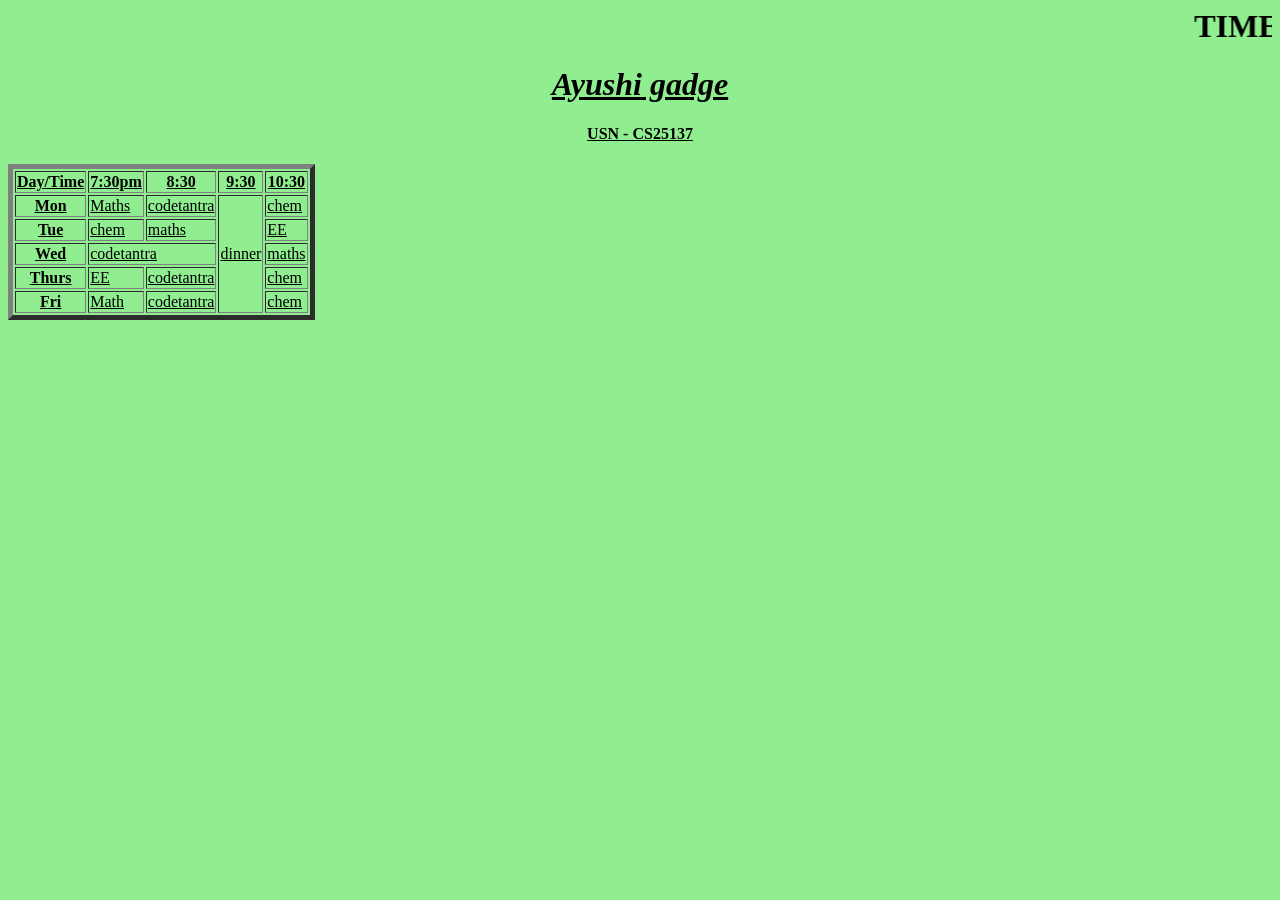
<file: AG.html>
<html>
<h1><marquee>TIME TABLE</marquee></h1>
<h1 align="center"><i><u>Ayushi gadge</i></u></h1>
<h4 align = "center"><u>USN - CS25137</u../></h4>
<body bgcolor = "LightGreen">
<table border ="5px">
<tr cellspacing ="2px">
<th>Day/Time</th>
<th>7:30pm</th>
<th>8:30</th>
<th>9:30</th>
<th>10:30</th>
</tr>
<tr cellspacing ="2px">
<th>Mon</th>
<td>Maths</td>
<td>codetantra</td>
<td rowspan = "5">dinner</td>
<td>chem</td>
</tr>
<tr cellspacing ="2px">
<th>Tue</th>
<td>chem</td>
<td cellpadding="3px">maths</td>
<td>EE</td>
</tr>
<tr cellspacing ="2px">
<th>Wed</th>
<td colspan = "2">codetantra</td>
<td>maths</td>
</tr>
<tr cellspacing ="2px">
<th>Thurs</th>
<td>EE</td>
<td>codetantra</td>
<td>chem</td>
</tr>
<tr cellspacing ="2px">
<th>Fri</th>
<td>Math</td>
<td>codetantra</td>
<td>chem</td>
</tr>
</table>
</html>
</file>
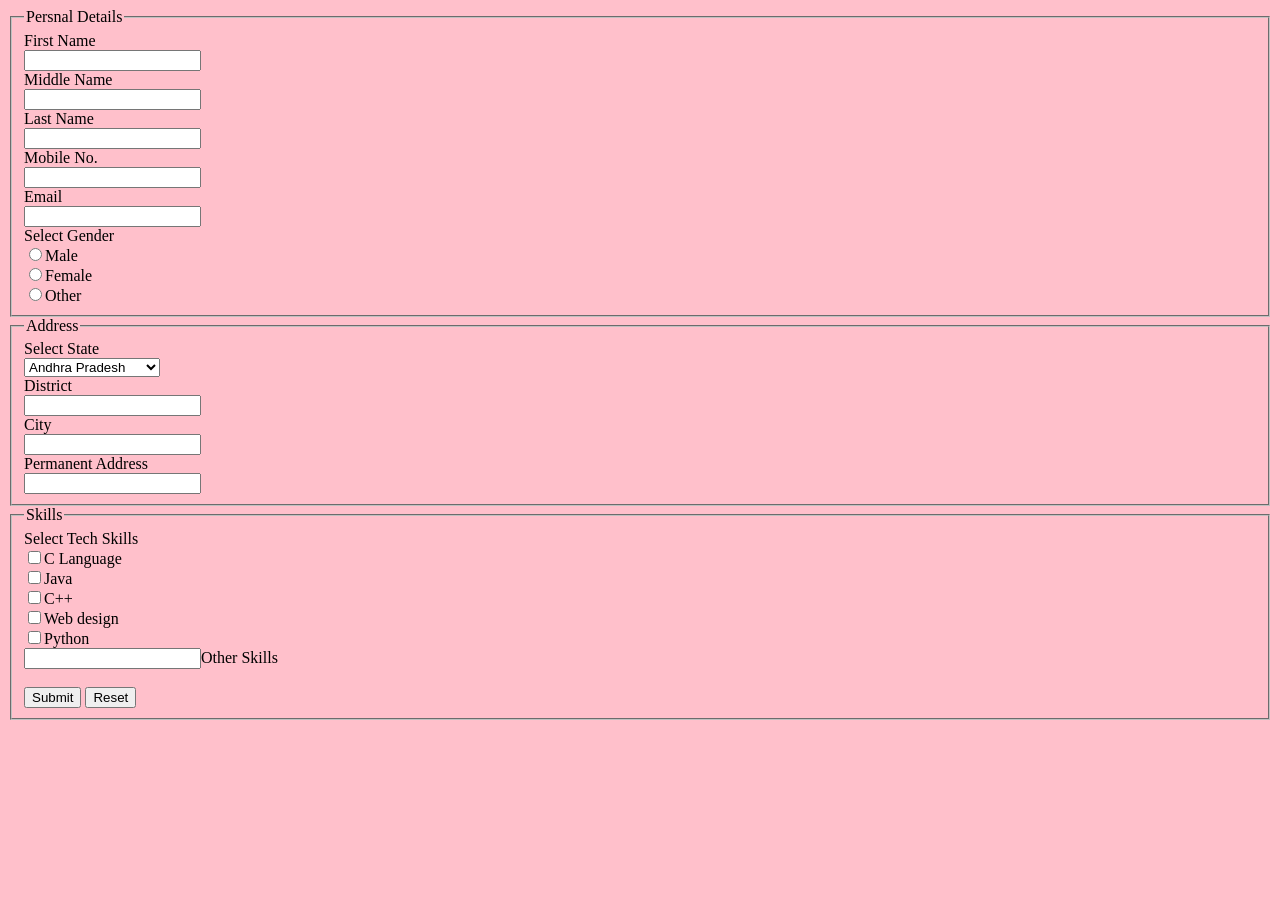
<file: p6.html>
<html>
<title>practical 6</title>
<body bgcolor = "pink">
<form>
<fieldset>
<legend> Persnal Details</legend>
<lable>First Name<br></lable>
<input type = "text"><br>
<lable aling = "center">Middle Name<br></lable>
<input type = "text"><br>
<lable>Last Name<br></lable>
<input type = "text"><br>
<lable>Mobile No. <br></lable>
<input type = "Number"><br>
<lable>Email<br></lable>
<input type = "email"><br>
<lable> Select Gender <br></lable>
<input type = "radio">Male<br>
<input type = "radio">Female<br>
<input type = "radio">Other<br>
</fieldset>
<fieldset>
<legend>Address</legend>
<lable> Select State <br></lable>
<select>
<option>Andhra Pradesh</option>
<option>Arunachal Pradesh</option>
<option>Assam</option>
<option>Bihar</option>
<option>Chhattisgarh</option>
<option>Goa</option>
<option>Gujarat</option>
<option>Haryana</option>
<option>Himachal Pradesh</option>
<option>Jharkhand</option>
<option>Karnataka</option>
<option>Kerala</option>
<option>Madhya Pradesh</option>
<option>Maharashtra</option>
<option>Manipur</option>
<option>Meghalaya</option>
<option>Mizoram</option>
<option>Nagaland</option>
<option>Odisha</option>
<option>Punjab</option>
<option>Rajasthan</option>
<option>Sikkim</option>
<option>Tamil Nadu</option>
<option>Telangana</option>
<option>Tripura</option>
<option>Uttar Pradesh</option>
<option>Uttarakhand</option>
<option>West Bengal</option>
</select><br>
<lable> District <br></lable>
<input type = "text"><br>
<lable> City <br></lable>
<input type = "text"><br>
<lable> Permanent Address <br></lable>
<input type = "text"><br>
</fieldset>
<fieldset>
<legend>Skills</legend>
<lable>Select Tech Skills<br></lable>
<input type = "checkbox">C Language<br>
<input type = "checkbox">Java<br>
<input type = "checkbox">C++<br>
<input type = "checkbox">Web design<br>
<input type = "checkbox">Python<br>
<input type = "text">Other Skills<br>
</fiedset>
<br>
<input type = "submit">
<input type = "reset">
</form>
</body>
</file>
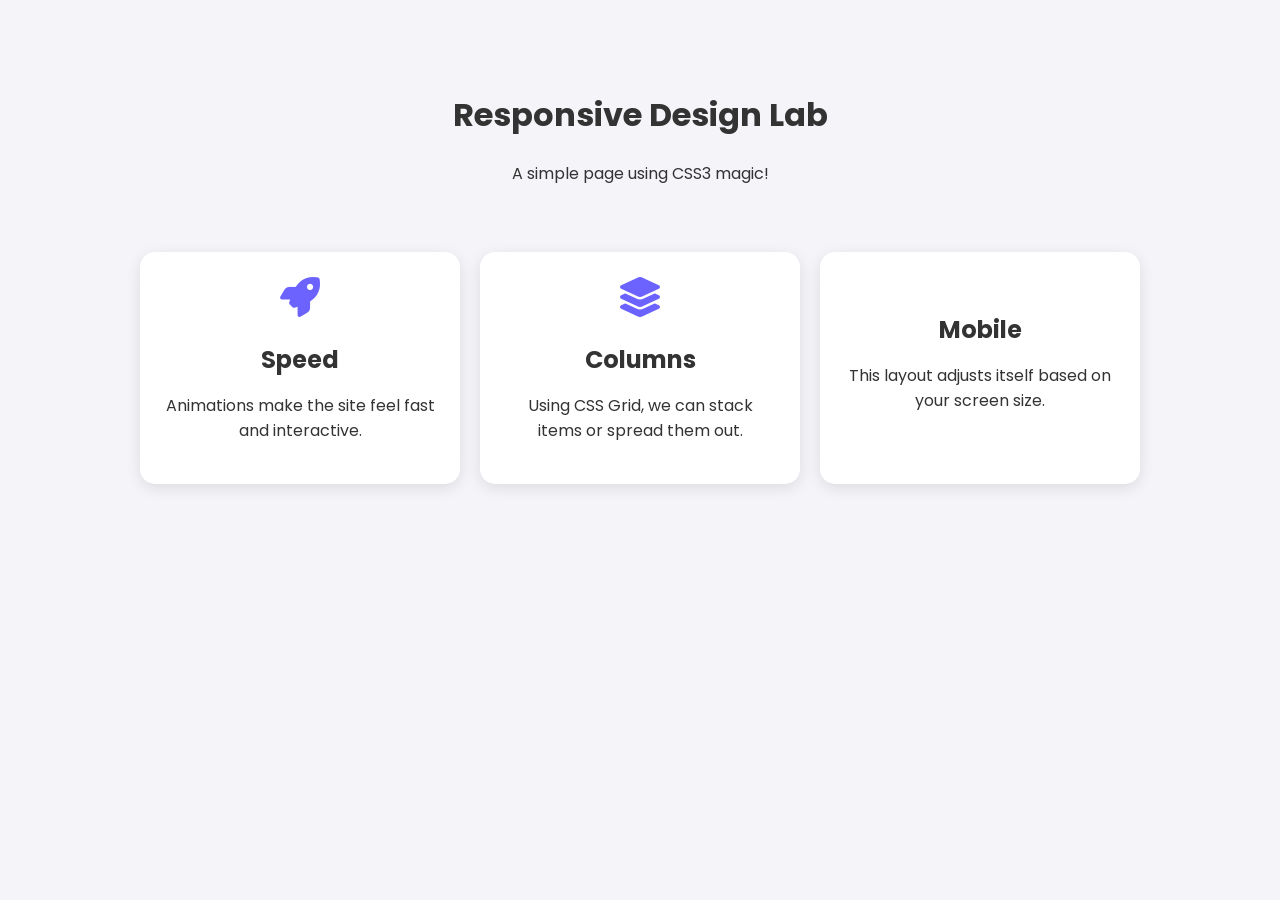
<file: p9.html>
<!DOCTYPE html>
<html lang="en">
<head>
    <meta charset="UTF-8">
    <meta name="viewport" content="width=device-width, initial-scale=1.0">
    <title>My First Responsive Page</title>
    
    <link href="https://fonts.googleapis.com/css2?family=Poppins:wght@300;600&display=swap" rel="stylesheet">
    
    <link rel="stylesheet" href="https://cdnjs.cloudflare.com/ajax/libs/font-awesome/6.0.0/css/all.min.css">

    <style>
        /* BASIC STYLING */
        body {
            font-family: 'Poppins', sans-serif;
            margin: 0;
            padding: 20px;
            background-color: #f4f4f9;
            color: #333;
        }

        header {
            text-align: center;
            padding: 50px 0;
            /* 3. ANIMATION: Makes the header fade in and move up */
            animation: slideUp 1.2s ease-out;
        }

        @keyframes slideUp {
            from { opacity: 0; transform: translateY(30px); }
            to { opacity: 1; transform: translateY(0); }
        }

        /* 4. MULTIPLE COLUMNS: This creates the layout */
        .container {
            display: grid;
            grid-template-columns: 1fr; /* One column on mobile */
            gap: 20px;
            max-width: 1000px;
            margin: 0 auto;
        }

        /* Responsive Breakpoint: When screen is wider than 768px */
        @media (min-width: 768px) {
            .container {
                grid-template-columns: 1fr 1fr 1fr; /* Three columns on Desktop */
            }
        }

        .card {
            background: white;
            padding: 25px;
            border-radius: 15px;
            text-align: center;
            box-shadow: 0 4px 15px rgba(0,0,0,0.1);
            /* 5. TRANSFORMATION: Smooth movement on hover */
            transition: transform 0.3s ease;
        }

        .card:hover {
            transform: scale(1.05) rotate(1deg); /* Grows slightly and tilts */
            background-color: #fff;
        }

        .icon {
            font-size: 40px;
            color: #6c63ff;
            margin-bottom: 15px;
        }

        h2 { margin: 10px 0; }
    </style>
</head>
<body>

    <header>
        <h1>Responsive Design Lab</h1>
        <p>A simple page using CSS3 magic!</p>
    </header>

    <div class="container">
        <div class="card">
            <i class="fa-solid fa-rocket icon"></i>
            <h2>Speed</h2>
            <p>Animations make the site feel fast and interactive.</p>
        </div>

        <div class="card">
            <i class="fa-solid fa-layer-group icon"></i>
            <h2>Columns</h2>
            <p>Using CSS Grid, we can stack items or spread them out.</p>
        </div>

        <div class="card">
            <i class="fa-solid fa-mobile-screen icon"></i>
            <h2>Mobile</h2>
            <p>This layout adjusts itself based on your screen size.</p>
        </div>
    </div>

</body>
</html>
</file>
